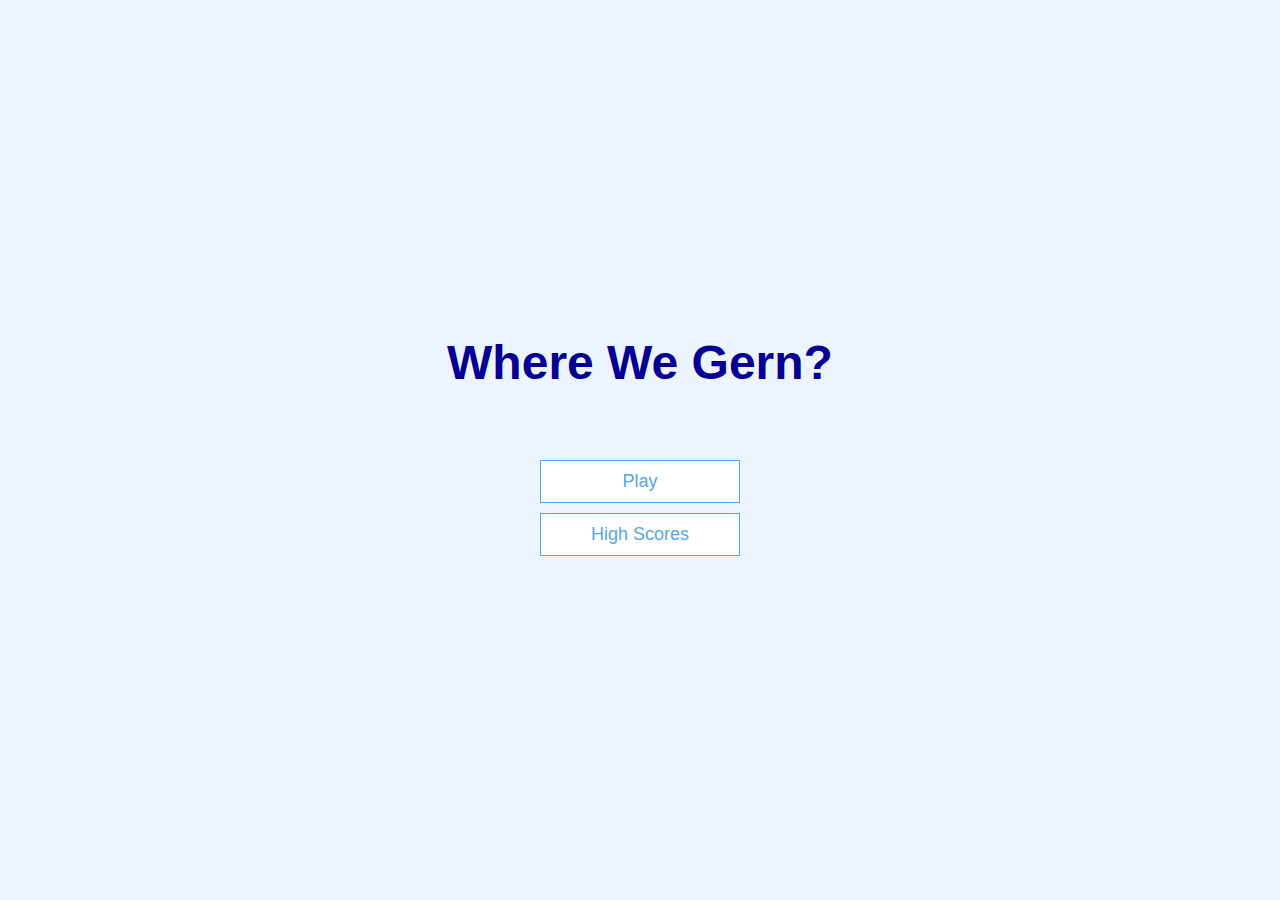
<file: index.html>
<!DOCTYPE html>
<html lang="en">
  <head>
    <meta charset="UTF-8" />
    <meta http-equiv="X-UA-Compatible" content="IE=edge" />
    <meta name="viewport" content="width=device-width, initial-scale=1.0" />
    <title>WHERE WE GERN?</title>
    <link rel="stylesheet" href="app.css" />
  </head>
  <body>
    <div class="container">
      <div id="home" class="flex-center flex-column">
        <h1>Where We Gern?</h1>

        <a class="btn" href="/game.html">Play</a>
        <a class="btn" href="/highscores.html">High Scores</a>
      </div>
    </div>

    <script src="game.js"></script>
  </body>
</html>
</file>
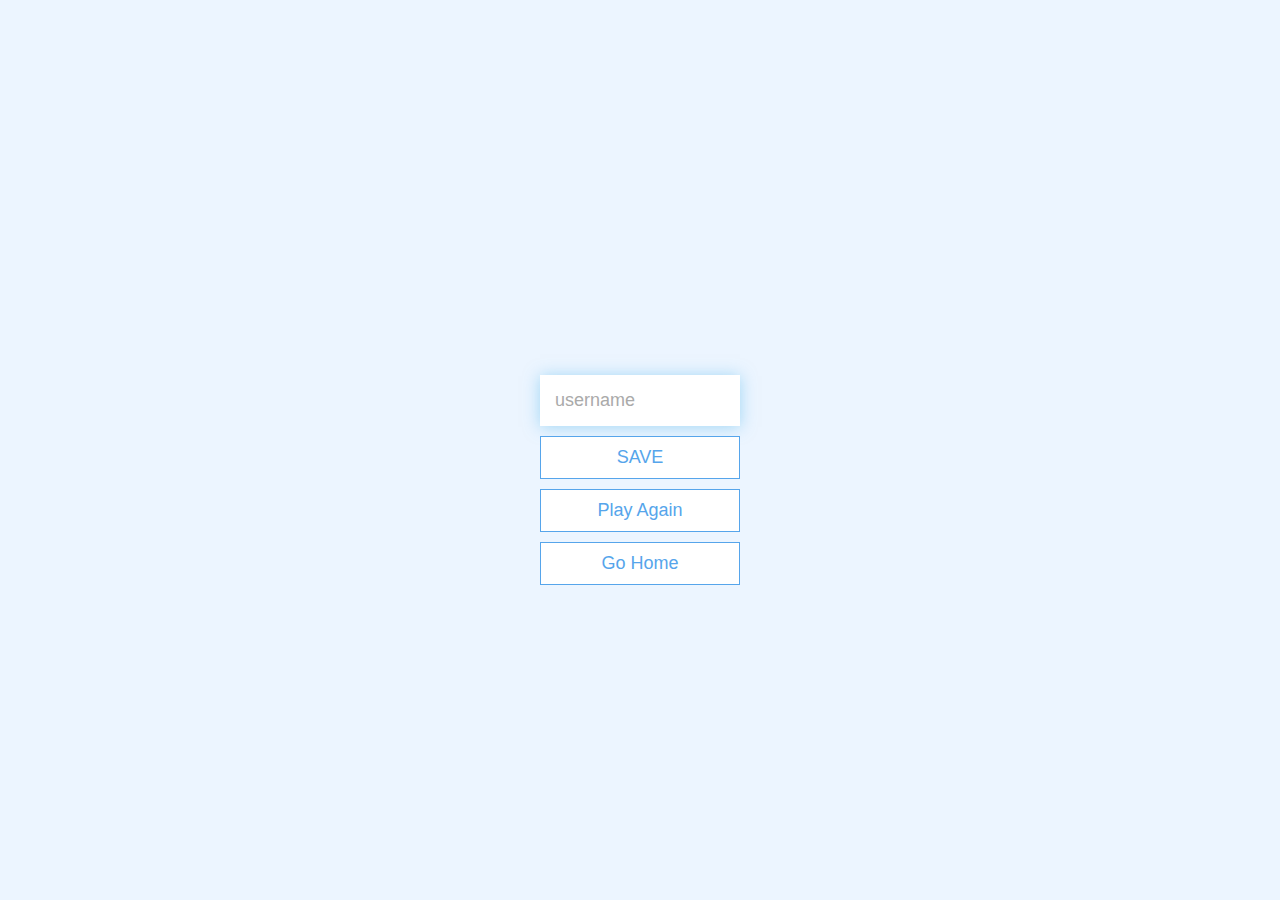
<file: end.html>
<!DOCTYPE html>
<html lang="en">
  <head>
    <meta charset="UTF-8" />
    <meta http-equiv="X-UA-Compatible" content="IE=edge" />
    <meta name="viewport" content="width=device-width, initial-scale=1.0" />
    <title>Congrats!</title>
    <link rel="stylesheet" href="app.css" />
  </head>
  <body>
    <div class="container">
      <div id="end" class="flex-center flex-column">
        <h1 id="finalScore">0</h1>
        <form>
          <input
            type="text"
            name="username"
            id="username"
            placeholder="username"
          />
          <button
            type="submit"
            class="btn"
            id="saveScoreBtn"
            onclick="saveHighScore(event)"
            disabled
          >
            SAVE
          </button>
        </form>
        <a class="btn" href="/game.html">Play Again</a>
        <a class="btn" href="/">Go Home</a>
      </div>
    </div>
    <script src="end.js"></script>
  </body>
</html>
</file>
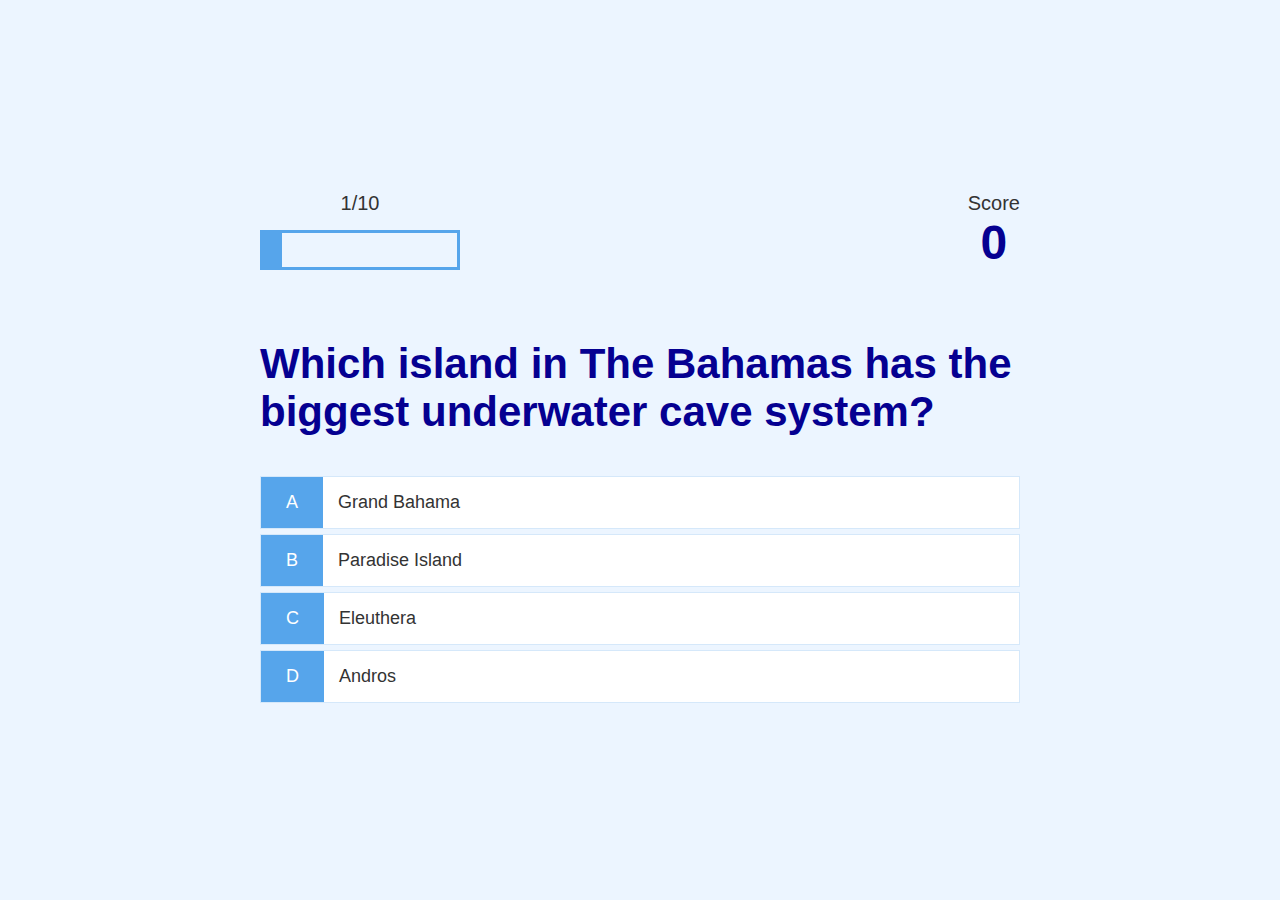
<file: game.html>
<!DOCTYPE html>
<html lang="en">
  <head>
    <meta charset="UTF-8" />
    <meta name="viewport" content="width=device-width, initial-scale=1.0" />
    <meta http-equiv="X-UA-Compatible" content="ie=edge" />
    <title>Where We Gern?</title>
    <link rel="stylesheet" href="app.css" />
    <link rel="stylesheet" href="game.css" />
  </head>
  <body>
    <div class="container">
      <div id="game" class="justify-center flex-column">
        <div id="hud">
          <div id="hud-item">
            <p id="progressText" class="hud-prefix">Question</p>
            <div id="progressBar">
              <div id="progressBarFull"></div>
            </div>
          </div>
          <div id="hud-item">
            <p class="hud-prefix">Score</p>
            <h1 class="hud-main-text" id="score">0</h1>
          </div>
        </div>
        <h2 id="question">What is the answer to this questions?</h2>
        <div class="choice-container">
          <p class="choice-prefix">A</p>
          <p class="choice-text" data-number="1">Choice 1</p>
        </div>
        <div class="choice-container">
          <p class="choice-prefix">B</p>
          <p class="choice-text" data-number="2">Choice 2</p>
        </div>
        <div class="choice-container">
          <p class="choice-prefix">C</p>
          <p class="choice-text" data-number="3">Choice 3</p>
        </div>
        <div class="choice-container">
          <p class="choice-prefix">D</p>
          <p class="choice-text" data-number="4">Choice 4</p>
        </div>
      </div>
    </div>
    <script src="game.js"></script>
  </body>
</html>
</file>
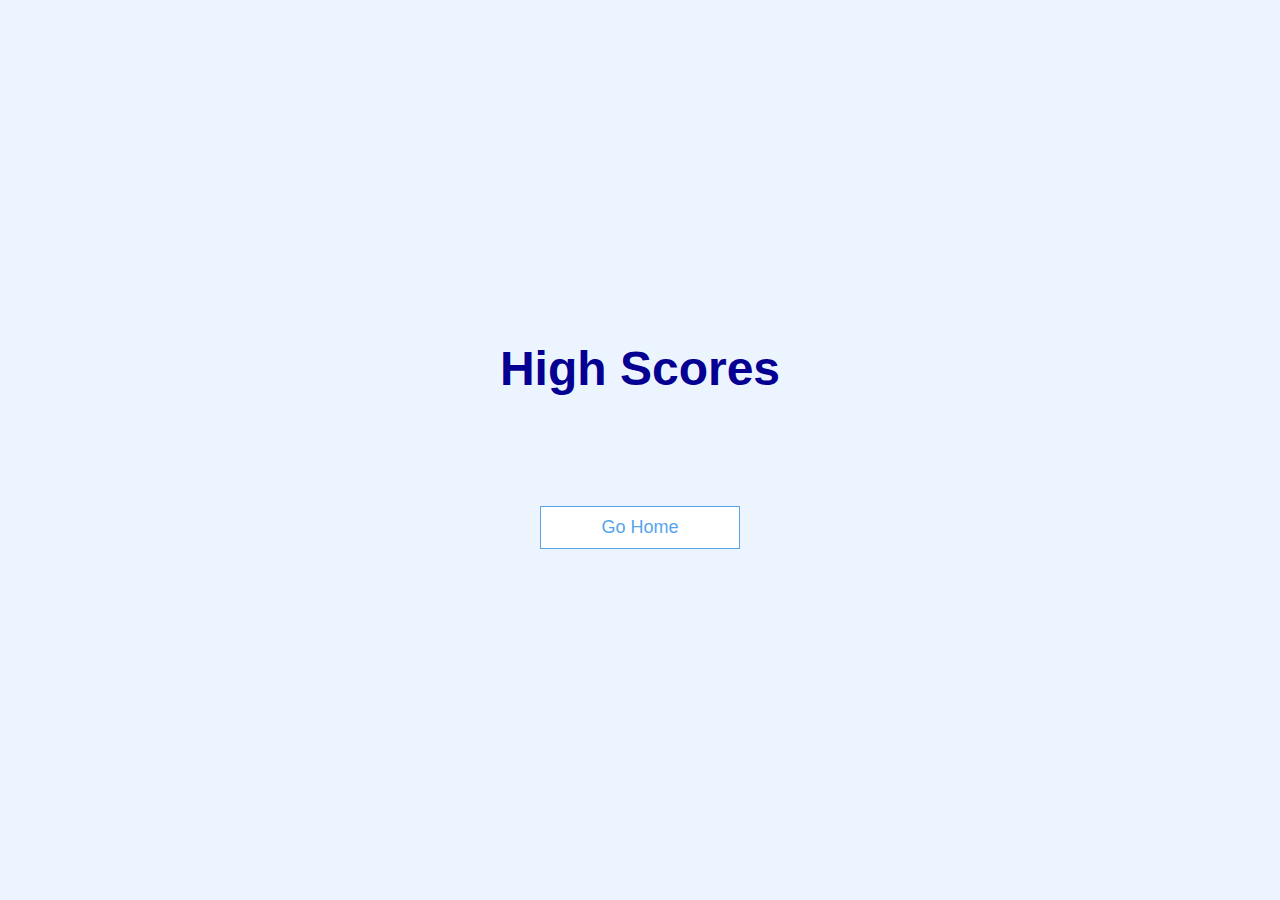
<file: highscores.html>
<!DOCTYPE html>
<html lang="en">
  <head>
    <meta charset="UTF-8" />
    <meta name="viewport" content="width=device-width, initial-scale=1.0" />
    <meta http-equiv="X-UA-Compatible" content="ie=edge" />
    <title>High Scores</title>
    <link rel="stylesheet" href="app.css" />
    <link rel="stylesheet" href="highscores.css" />
  </head>
  <body>
    <div class="container">
      <div id="highScores" class="flex-center flex-column">
        <h1 id="finalScore">High Scores</h1>
        <ul id="highScoresList"></ul>
        <a class="btn" href="/">Go Home</a>
      </div>
    </div>
    <script src="highscores.js"></script>
  </body>
</html>
</file>
<file: app.css>
:root {
  background-color: #ecf5ff;
  font-size: 62.5%;
  /* The image used */
  background-image: url("https://images.squarespace-cdn.com/content/v1/5ddd57c14c97c54da622cc98/1576027683341-NAH30ZEE19G15EITWNE2/2EF00C35-E332-44CA-A89E-DA5C7F7754B9.jpg?format=2500w");

  /* Full height */
  height: 100%;

  /* Center and scale the image nicely */
  background-position: center;
  background-repeat: no-repeat;
  background-size: cover;
}

/* Background image*/
body,
html {
  height: 100%;
}

.bg {
  /* The image used */
  background-image: url("https://images.squarespace-cdn.com/content/v1/5ddd57c14c97c54da622cc98/1651146936907-N8FLWH3TTT5NJ0X8ZT3J/IMG_6769.jpeg?format=2500w");

  /* Full height */
  height: 100%;

  /* Center and scale the image nicely */
  background-position: center;
  background-repeat: no-repeat;
  background-size: cover;
}

* {
  box-sizing: border-box;
  font-family: Arial, Helvetica, sans-serif;
  margin: 0;
  padding: 0;
  color: #333;
}

h1,
h2,
h3,
h4 {
  margin-bottom: 1rem;
}

h1 {
  font-size: 4.8rem;
  color: #050091;
  margin-bottom: 7rem;
}

h1 > span {
  font-size: 2.4rem;
  font-weight: 500;
}
h2 {
  font-size: 4.2rem;
  margin-bottom: 4rem;
  font-weight: 700;
  color: #050091;
}
h3 {
  font-size: 2.8rem;
  font-weight: 500;
}
/* Utiities*/

.container {
  /*centers everything*/
  width: 100vw;
  height: 100vh;
  display: flex;
  justify-content: center;
  align-items: center;
  max-width: 80rem;
  margin: 0 auto;
  padding: 2rem;
}

.container > * {
  width: 100%;
}

.flex-column {
  display: flex;
  flex-direction: column;
}
.flex-center {
  justify-content: center;
  align-items: center;
}
.justify-center {
  justify-content: center;
}

.text-center {
  text-align: center;
}

.hidden {
  display: none;
}

/*buttons*/

.btn {
  font-size: 1.8rem;
  padding: 1rem 0;
  width: 20rem;
  text-align: center;
  border: 0.1rem solid #56a5eb;
  margin-bottom: 1rem;
  text-decoration: none;
  color: #56a5eb;
  background-color: white;
}
.btn:hover {
  /*ideal hover for buttons*/
  cursor: pointer;
  box-shadow: 0 0.4rem 1.4rem rgba(86, 185, 235, 0.5);
  transform: translateY(-0.1rem);
  transition: transform 150ms;
}
.btn[disabled]:hover {
  cursor: not-allowed;
  box-shadow: none;
  transform: none;
}

/*form*/

form {
  width: 100%;
  display: flex;
  flex-direction: column;
  align-items: center;
}

input {
  margin-bottom: 1rem;
  width: 20rem;
  font-size: 1.8rem;
  padding: 1.5rem;
  border: none;
  box-shadow: 0 0.1rem 1.5rem 0 rgba(86, 185, 235, 0.5);
}

input::placeholder {
  color: #aaa; /*makes placeholder lighter color*/
}
</file>
<file: game.css>
.choice-container {
  display: flex;
  margin-bottom: 0.5rem;
  width: 100%;
  font-size: 1.8rem;
  border: 0.1rem solid rgb(86, 165, 235, 0.25);
  background-color: white;
}

.choice-container:hover {
  /*ideal hover for buttons*/
  cursor: pointer;
  box-shadow: 0 0.4rem 1.4rem rgba(86, 185, 235, 0.5);
  transform: translateY(-0.1rem);
  transition: transform 150ms;
}

.choice-prefix {
  padding: 1.5rem 2.5rem;
  background-color: #56a5eb;
  color: white;
}

.choice-text {
  padding: 1.5rem;
  width: 100%;
}

.correct {
  background-color: #28a745; /*common bootstrap color for correctness*/
}
.incorrect {
  background-color: #dc3545;
}

/* HUD */

#hud {
  display: flex; /* to put things side by side horizontally in the HUD */
  justify-content: space-between;
}

.hud-prefix {
  text-align: center;
  font-size: 2rem;
}

.hud-main-text {
  text-align: center;
}

#progressBar {
  width: 20rem;
  height: 4rem;
  border: 0.3rem solid #56a5eb;
  margin-top: 1.5rem;
}

#progressBarFull {
  height: 3.4rem;
  background-color: #56a5eb;
  width: 0%;
}
</file>
<file: highscores.css>
#highScoresList {
  list-style: none;
  padding-left: 0;
  margin-bottom: 4rem;
}

.high-score {
  font-size: 2.8rem;
  margin-bottom: 0.5rem;
}

.high-score:hover {
  transform: scale(1.025);
}
</file>
